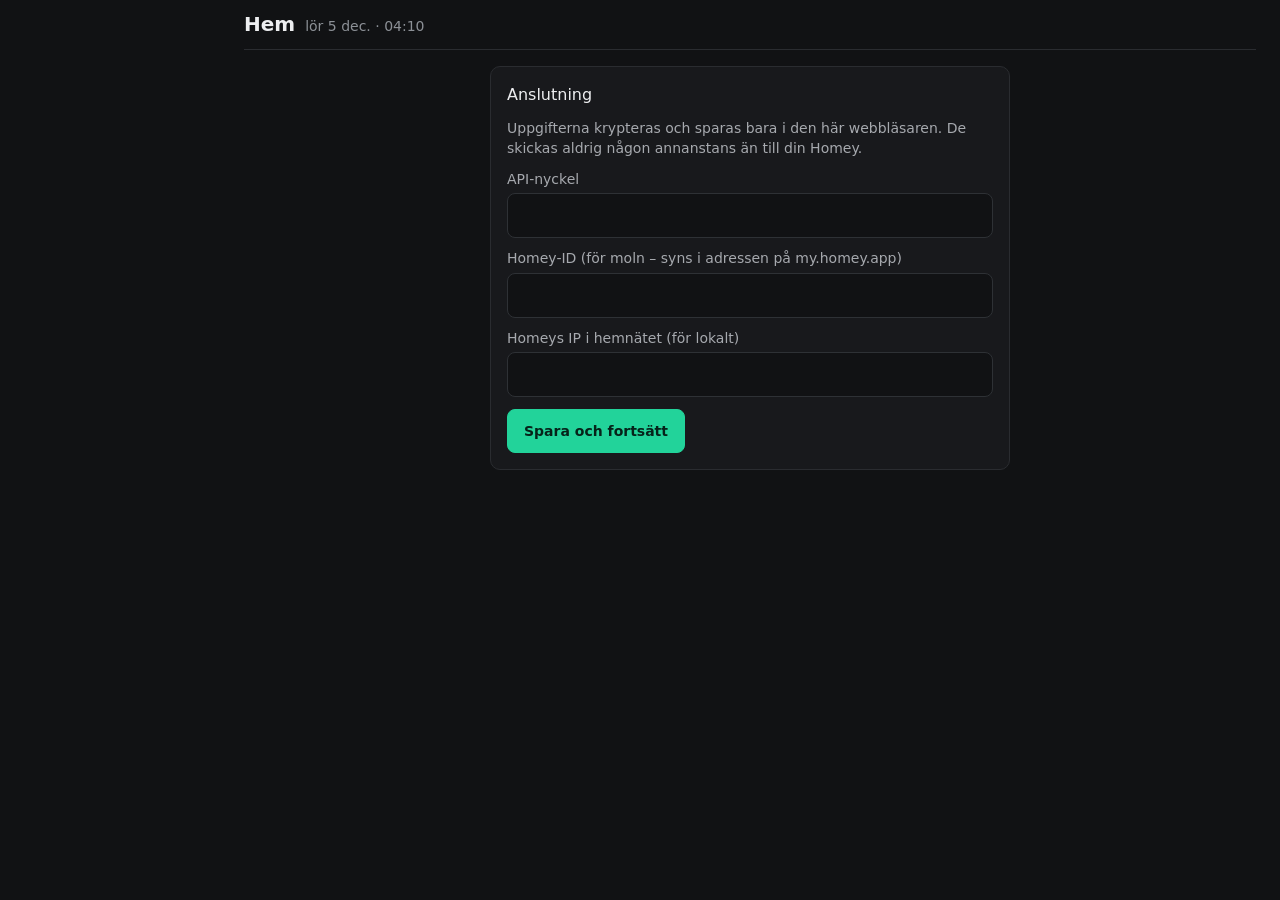
<file: index.html>
<!doctype html>
<html lang="sv" class="boot">
<head>
<meta charset="utf-8">
<meta name="viewport" content="width=device-width, initial-scale=1, viewport-fit=cover">
<meta http-equiv="Content-Security-Policy" content="default-src 'none'; script-src 'self'; style-src 'self'; img-src 'self' data:; manifest-src 'self'; worker-src 'self'; connect-src 'self' https://*.connect.athom.com wss://*.connect.athom.com https://*.homey.homeylocal.com wss://*.homey.homeylocal.com https://www.elprisetjustnu.se https://opendata-download-metfcst.smhi.se; base-uri 'none'; form-action 'none'; object-src 'none'; require-trusted-types-for 'script'; trusted-types hd-sw; upgrade-insecure-requests">
<meta name="referrer" content="no-referrer">
<meta name="robots" content="noindex, nofollow">
<meta name="theme-color" content="#0A0C0F">
<title>Hemdashboard</title>
<link rel="manifest" href="manifest.webmanifest">
<link rel="icon" href="icons/icon.svg" type="image/svg+xml">
<link rel="apple-touch-icon" href="icons/icon-192.png">
<link rel="stylesheet" href="css/tokens.css">
<link rel="stylesheet" href="css/lab.css">
<link rel="stylesheet" href="css/app.css">
<script type="module" src="js/app/main.js"></script>
</head>
<body>
<main>
  <header class="top">
    <div class="when"><h1 id="title">Hem</h1><span class="clock" id="clock">–</span></div>
    <span class="live" id="live" data-s="off">–</span>
  </header>

  <!-- Första gången: nyckel -->
  <section class="card narrow hidden" id="setup">
    <h2>Anslutning</h2>
    <p>Uppgifterna krypteras och sparas bara i den här webbläsaren. De skickas aldrig någon annanstans än till din Homey.</p>
    <label for="apiKey">API-nyckel</label>
    <input id="apiKey" type="password" autocomplete="off" autocapitalize="off" spellcheck="false">
    <label for="cloudId">Homey-ID (för moln – syns i adressen på my.homey.app)</label>
    <input id="cloudId" type="text" autocomplete="off" autocapitalize="off" spellcheck="false">
    <label for="lanIp">Homeys IP i hemnätet (för lokalt)</label>
    <input id="lanIp" type="text" autocomplete="off" inputmode="decimal">
    <div class="row"><button id="saveBtn" class="primary">Spara och fortsätt</button></div>
  </section>

  <!-- Uppdatering från PIN-versionen (≤ 0.6.1): PIN en sista gång -->
  <section class="card narrow hidden" id="unlock">
    <h2>Uppdatering</h2>
    <p>PIN behövs inte längre. Ange den en sista gång så flyttas nyckeln till den nya lagringen.</p>
    <label for="unlockPin">PIN</label>
    <input id="unlockPin" type="password" autocomplete="current-password" inputmode="numeric">
    <div class="row">
      <button id="unlockBtn" class="primary">Fortsätt</button>
      <button id="forgetBtn" class="danger">Glöm nyckeln</button>
    </div>
  </section>

  <div class="card hidden" id="offline">
    <h2>Ingen anslutning till Homey</h2>
    <p class="mono" id="offlineWhy">–</p>
    <p>Försöker igen var 30:e sekund medan appen är öppen. Elpris och väder visas ändå.</p>
    <div class="row"><button class="primary" id="retryBtn">Försök igen</button></div>
  </div>

  <!-- Översikt -->
  <section class="view hidden" id="v-home">
    <div class="grid">
      <div class="kpis span2" id="ovKpi" aria-label="Nyckeltal"></div>
      <div class="span2 slot hidden" id="ovFlow"></div>
      <div class="span2 seccards hidden" id="ovSec" aria-label="Lås och larm"></div>
      <section class="card">
        <h2 class="card-title">Hemma</h2>
        <div id="ovPresence"></div>
      </section>
      <section class="card hidden" id="ovQuickCard">
        <h2 class="card-title">Snabbreglage</h2>
        <div id="ovQuick"></div>
      </section>
      <section class="card">
        <button class="card-link" data-go="energy"><h2>Smarta tips</h2><span class="chev" aria-hidden="true">›</span></button>
        <div class="tips" id="ovTips"></div>
      </section>
      <section class="card">
        <button class="card-link" data-go="weather"><h2>Väder</h2><span class="chev" aria-hidden="true">›</span></button>
        <div id="ovWx"></div>
      </section>
      <section class="card">
        <h2 class="card-title">Insikter</h2>
        <div id="ovIns"></div>
      </section>
    </div>
  </section>

  <section class="view hidden" id="v-energy"><div class="grid" id="energyRoot"></div></section>
  <section class="view hidden" id="v-weather"><div class="grid" id="weatherRoot"></div></section>
  <section class="view hidden" id="v-rooms"><div id="planRoot"></div><div id="roomsRoot"></div></section>
  <section class="view hidden" id="v-cameras"><div id="camerasRoot"></div></section>

  <!-- Inställningar -->
  <section class="view hidden" id="v-settings">
    <div class="grid">
      <section class="card">
        <h2>El</h2>
        <label for="setZone">Elområde</label>
        <select id="setZone"></select>
        <label for="setMeter">Elmätare (effekt och förbrukning)</label>
        <select id="setMeter"></select>
        <label for="setPrice">Prisenhet (pris nu)</label>
        <select id="setPrice"></select>
      </section>

      <section class="card">
        <h2>Egna rum</h2>
        <p>Valfritt. Alla Homey-zoner med enheter blir rum automatiskt. Ett eget rum ersätter zonerna det täcker, till exempel för att slå ihop en zon med dess underzoner.</p>
        <ul class="roomlist" id="roomList"></ul>
        <label for="roomName">Namn</label>
        <input id="roomName" type="text" maxlength="40" autocomplete="off" placeholder="Rummets namn">
        <label for="roomZone">Homey-zon</label>
        <select id="roomZone"></select>
        <label class="check"><input type="checkbox" id="roomChildren"> Ta med underzoner</label>
        <div class="row"><button class="primary" id="roomAdd">Lägg till rum</button></div>
      </section>

      <section class="card">
        <h2>Kontroll</h2>
        <p class="mono" id="ruleCheck">–</p>
        <p class="mono" id="connInfo">–</p>
        <ul class="diag mono" id="diag"></ul>
        <div class="row">
          <button id="forgetBtn2" class="danger">Glöm nyckeln</button>
          <a class="btnlink ghost" href="lab.html">Testsida</a>
        </div>
        <p class="fine" id="version">–</p>
      </section>

      <section class="card">
        <h2>App</h2>
        <p id="installInfo">Installera som app via Chromes meny → Lägg till på startskärmen. Uppdateringar kommer automatiskt, utan ominstallation.</p>
        <div class="row">
          <button class="primary hidden" id="installBtn">Installera appen</button>
          <button id="updateBtn">Sök efter uppdatering</button>
        </div>
      </section>
    </div>
  </section>

  <nav class="bar hidden" id="bar" aria-label="Vyer">
    <div class="brandmark" aria-hidden="true">Hemdashboard</div>
    <button data-go="home" aria-pressed="true"><svg viewBox="0 0 24 24" aria-hidden="true"><path d="M4 11l8-7 8 7v9h-5v-6H9v6H4z"/></svg><span>Hem</span></button>
    <button data-go="energy" aria-pressed="false"><svg viewBox="0 0 24 24" aria-hidden="true"><path d="M13 3L5 14h6l-1 7 8-11h-6z"/></svg><span>El</span></button>
    <button data-go="weather" aria-pressed="false"><svg viewBox="0 0 24 24" aria-hidden="true"><path d="M7 18h10a4 4 0 0 0 .6-7.95A6 6 0 0 0 6.2 11 3.5 3.5 0 0 0 7 18z"/></svg><span>Väder</span></button>
    <button data-go="rooms" aria-pressed="false"><svg viewBox="0 0 24 24" aria-hidden="true"><rect x="4" y="4" width="7" height="7" rx="1"/><rect x="13" y="4" width="7" height="7" rx="1"/><rect x="4" y="13" width="7" height="7" rx="1"/><rect x="13" y="13" width="7" height="7" rx="1"/></svg><span>Rum</span></button>
    <button data-go="cameras" aria-pressed="false"><svg viewBox="0 0 24 24" aria-hidden="true"><path d="M3 7h4l2-3h6l2 3h4v13H3z"/><circle cx="12" cy="13" r="3.5"/></svg><span>Kamera</span></button>
    <button data-go="settings" aria-pressed="false"><svg viewBox="0 0 24 24" aria-hidden="true"><circle cx="12" cy="12" r="3"/><path d="M12 3v3M12 18v3M3 12h3M18 12h3M5.6 5.6l2.1 2.1M16.3 16.3l2.1 2.1M5.6 18.4l2.1-2.1M16.3 7.7l2.1-2.1"/></svg><span>Inst.</span></button>
  </nav>
</main>
<div class="toast hidden" id="toast" role="status" aria-live="polite"></div>
</body>
</html>
</file>
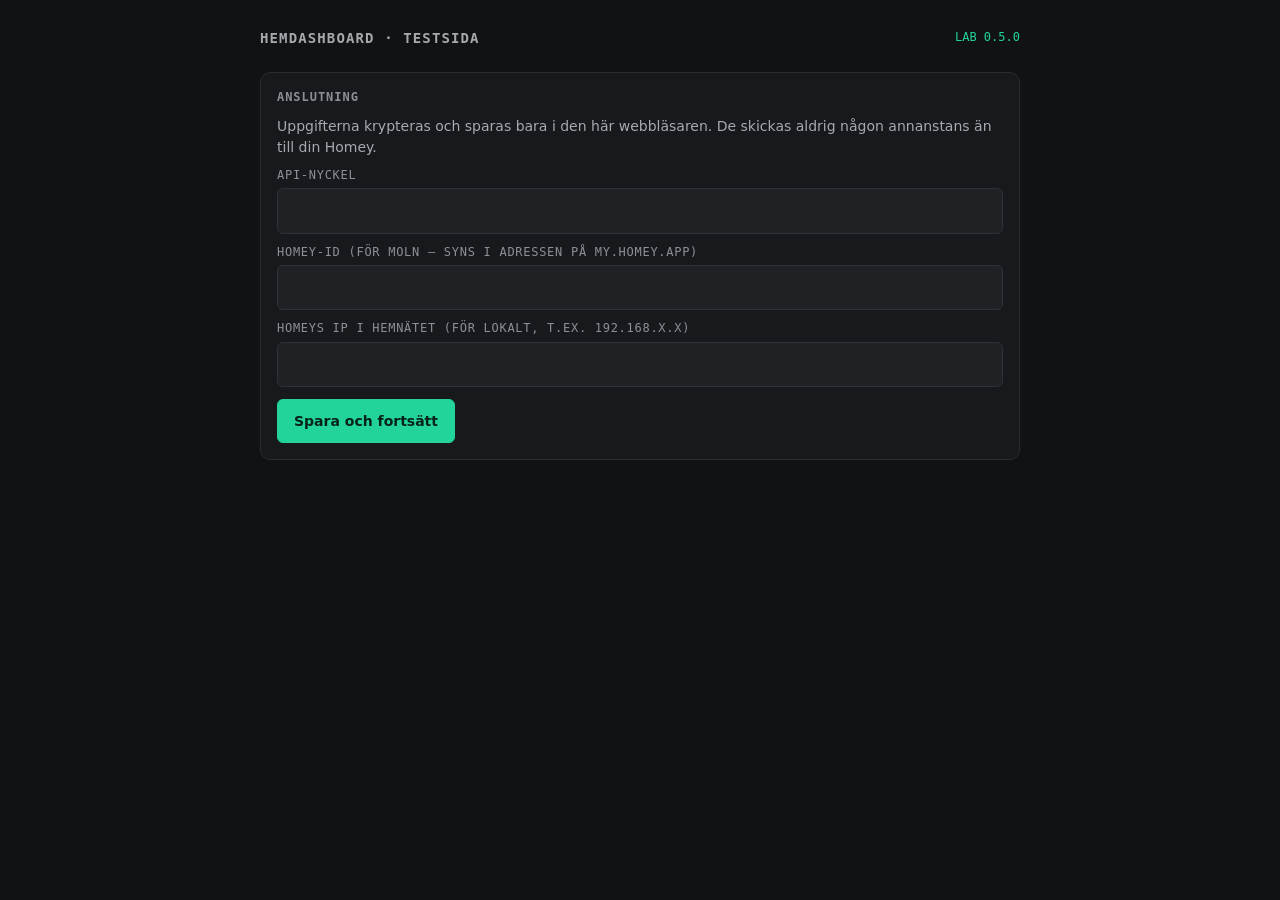
<file: lab.html>
<!doctype html>
<html lang="sv" class="boot">
<head>
<meta charset="utf-8">
<meta name="viewport" content="width=device-width, initial-scale=1, viewport-fit=cover">
<meta http-equiv="Content-Security-Policy" content="default-src 'none'; script-src 'self'; style-src 'self'; img-src 'self' data:; manifest-src 'self'; worker-src 'self'; connect-src 'self' https://*.connect.athom.com wss://*.connect.athom.com https://*.homey.homeylocal.com wss://*.homey.homeylocal.com https://www.elprisetjustnu.se https://opendata-download-metfcst.smhi.se; base-uri 'none'; form-action 'none'; object-src 'none'; require-trusted-types-for 'script'; trusted-types hd-sw; upgrade-insecure-requests">
<meta name="referrer" content="no-referrer">
<meta name="robots" content="noindex, nofollow">
<meta name="theme-color" content="#0A0C0F">
<title>Hemdashboard – testsida</title>
<link rel="manifest" href="manifest.webmanifest">
<link rel="icon" href="icons/icon.svg" type="image/svg+xml">
<link rel="stylesheet" href="css/tokens.css">
<link rel="stylesheet" href="css/lab.css">
<script type="module" src="js/lab/main.js"></script>
</head>
<body>
<main>
  <header>
    <h1>Hemdashboard · testsida</h1>
    <span class="tag" id="labTag">LAB</span>
  </header>

  <!-- 1. Första gången: nyckel -->
  <section class="card hidden" id="setup">
    <h2>Anslutning</h2>
    <p>Uppgifterna krypteras och sparas bara i den här webbläsaren. De skickas aldrig någon annanstans än till din Homey.</p>
    <label for="apiKey">API-nyckel</label>
    <input id="apiKey" type="password" autocomplete="off" autocapitalize="off" spellcheck="false">
    <label for="cloudId">Homey-ID (för moln – syns i adressen på my.homey.app)</label>
    <input id="cloudId" type="text" autocomplete="off" autocapitalize="off" spellcheck="false" inputmode="text">
    <label for="lanIp">Homeys IP i hemnätet (för lokalt, t.ex. 192.168.x.x)</label>
    <input id="lanIp" type="text" autocomplete="off" inputmode="decimal">
    <div class="row">
      <button id="saveBtn" class="primary">Spara och fortsätt</button>
    </div>
  </section>

  <!-- 2. Uppdatering från PIN-versionen (≤ 0.6.1) -->
  <section class="card hidden" id="unlock">
    <h2>Uppdatering</h2>
    <p>PIN behövs inte längre. Ange den en sista gång så flyttas nyckeln till den nya lagringen.</p>
    <label for="unlockPin">PIN</label>
    <input id="unlockPin" type="password" autocomplete="current-password" inputmode="numeric">
    <div class="row">
      <button id="unlockBtn" class="primary">Fortsätt</button>
      <button id="forgetBtn" class="danger">Glöm nyckeln</button>
    </div>
  </section>

  <!-- 3. Tester -->
  <section class="card hidden" id="run">
    <h2>Tester</h2>
    <label for="place">Var testar du nu?</label>
    <select id="place">
      <option value="hemma-wifi">Hemma, wifi</option>
      <option value="ute-mobildata">Ute, mobildata</option>
      <option value="annat">Annat</option>
    </select>
    <label for="zone">Elområde</label>
    <select id="zone"></select>
    <label for="lat">Position för SMHI (lämna tomt = från Homey)</label>
    <div class="row tight">
      <input id="lat" type="text" inputmode="decimal" placeholder="lat">
      <input id="lon" type="text" inputmode="decimal" placeholder="lon">
    </div>
    <div class="row">
      <button id="runBtn" class="primary">Kör testerna</button>
      <button id="rtBtn">Realtid 60 s</button>
      <button id="forgetBtn2" class="danger">Glöm nyckeln</button>
    </div>
    <ol class="checks spaced" id="checks"></ol>
  </section>

  <!-- 4. Enheter (visas bara lokalt) -->
  <section class="card hidden" id="devCard">
    <h2>Enheter – visas bara här</h2>
    <p id="devCount"></p>
    <p>Reglage finns bara för tillgängliga enheter med klassen light eller coffeemachine, och för uttag markerade som kaffebryggare (endast på/av). Allt annat visas utan reglage.</p>
    <ul class="devices" id="devices"></ul>
  </section>

  <!-- 5. Resultat -->
  <section class="card hidden" id="resCard">
    <h2>Resultat – anonymt</h2>
    <p>Inga namn, ID, adresser eller positioner. Klistra in i BY-chatten.</p>
    <pre class="out" id="result"></pre>
    <div class="row">
      <button id="copyBtn" class="primary">Kopiera resultat</button>
    </div>
  </section>
</main>
<div class="toast hidden" id="toast" role="status" aria-live="polite"></div>
</body>
</html>
</file>
<file: css/tokens.css>
/* Hemdashboard – designtokens (tech-noir, mörkt som standard).
   Palett från handovern 2026-10-31, neutral grafit och skarpare form från 0.4. Accent: mint.
   Accenten används för handling och status, inte dekoration. */
:root {
  color-scheme: dark;

  /* Ytor: neutral grafit utan blå ton, nivåer i små steg och tunna ramar (0.4) */
  --bg:            #111214;
  --surface-1:     #18191C;
  --surface-1-edge:#2A2C30;
  --surface-2:     #1F2124;
  --surface-2-edge:#2E3135;
  --surface-hover: #24262A;

  /* Text */
  --text-1: #EDEEF0;
  --text-2: #A6A9AE;
  --text-3: #8C9096;

  /* Accent: handling och status (på, live, billigt fönster) */
  --accent:       #22D39A;
  --accent-ink:   #06231A; /* text på accentyta */
  --accent-dim:   #22D39A24;

  /* Semantik (dämpad) */
  --warn: #F2B45A;
  --info: #5AA9E6;
  --cold: #7FB8EA;
  --bad:  #EF6F6C;
  --good: #22D39A;

  /* Diagramserier: staplar neutrala, effekt lila, pris orange */
  --chart-bar:   #63696F;
  --chart-cur:   #A6A9AE;
  --chart-grid:  #26282C;
  --chart-band:  #EDEEF00A;
  --series-power:#8B7CF6;
  --series-price:#F2B45A;

  /* Typografi – Inter/JetBrains Mono självhostas senare; systemfont som reserv */
  --font-sans: "Inter", system-ui, -apple-system, "Segoe UI", Roboto, sans-serif;
  --font-mono: "JetBrains Mono", ui-monospace, "SFMono-Regular", Menlo, Consolas, monospace;

  --fs-xs: 0.75rem;
  --fs-sm: 0.875rem;
  --fs-md: 1rem;
  --fs-lg: 1.25rem;
  --fs-xl: 1.75rem;

  /* Form */
  --r-xl: 12px;
  --r-lg: 10px;
  --r-md: 8px;
  --r-sm: 6px;
  --gap:  12px;
  --touch: 44px;

  --ease: cubic-bezier(.2,.8,.2,1);
  --dur:  180ms;
}

@media (prefers-reduced-motion: reduce) {
  :root { --dur: 0ms; }
}
</file>
<file: css/lab.css>
/* Testsida (lab.html) – byggs på tokens.css */
*, *::before, *::after { box-sizing: border-box; }

html, body {
  margin: 0;
  background: var(--bg);
  color: var(--text-1);
  font-family: var(--font-sans);
  font-size: var(--fs-md);
  line-height: 1.45;
  -webkit-text-size-adjust: 100%;
}

body { padding: 16px; padding-bottom: 48px; }
main { max-width: 760px; margin: 0 auto; display: grid; gap: var(--gap); }

h1, h2 {
  margin: 0;
  font-family: var(--font-mono);
  font-weight: 600;
  text-transform: uppercase;
  letter-spacing: .08em;
}
h1 { font-size: var(--fs-sm); color: var(--text-2); }
h2 { font-size: var(--fs-xs); color: var(--text-3); margin-bottom: 10px; }

p { margin: 0 0 10px; color: var(--text-2); font-size: var(--fs-sm); }
.mono { font-family: var(--font-mono); font-variant-numeric: tabular-nums; }

header { display: flex; justify-content: space-between; align-items: center; min-height: var(--touch); }
header .tag { font-family: var(--font-mono); font-size: var(--fs-xs); color: var(--accent); }

.card {
  background: var(--surface-1);
  border: 1px solid var(--surface-1-edge);
  border-radius: var(--r-lg);
  padding: 16px;
}

label { display: block; font-size: var(--fs-xs); color: var(--text-3); margin: 10px 0 4px;
        font-family: var(--font-mono); text-transform: uppercase; letter-spacing: .06em; }

input, select {
  width: 100%;
  min-height: var(--touch);
  padding: 10px 12px;
  border-radius: var(--r-sm);
  border: 1px solid var(--surface-2-edge);
  background: var(--surface-2);
  color: var(--text-1);
  font: inherit;
}
input:focus-visible, select:focus-visible, button:focus-visible {
  outline: 2px solid var(--accent);
  outline-offset: 2px;
}

.row { display: flex; gap: 8px; flex-wrap: wrap; margin-top: 12px; }

button {
  min-height: var(--touch);
  padding: 0 16px;
  border-radius: var(--r-sm);
  border: 1px solid var(--surface-2-edge);
  background: var(--surface-2);
  color: var(--text-1);
  font: inherit;
  font-size: var(--fs-sm);
  cursor: pointer;
  transition: background var(--dur) var(--ease);
}
button.primary { background: var(--accent); color: var(--accent-ink); border-color: var(--accent); font-weight: 600; }
button.danger  { color: var(--bad); }
button:disabled { opacity: .45; cursor: not-allowed; }

.hidden { display: none !important; }
/* Ramspärr: lab.html visas först när main.js har sett att sidan inte ligger i en ram.
   I en sandlådad ram utan skript förblir sidan dold. */
.boot { display: none !important; }

/* Checklista */
ol.checks { list-style: none; margin: 0; padding: 0; display: grid; gap: 6px; }
ol.checks li {
  display: grid;
  grid-template-columns: 2.2em 1fr auto;
  gap: 8px;
  align-items: start;
  padding: 10px 12px;
  background: var(--surface-2);
  border: 1px solid var(--surface-2-edge);
  border-radius: var(--r-sm);
  font-size: var(--fs-sm);
}
ol.checks .id   { font-family: var(--font-mono); color: var(--text-3); }
ol.checks .note { display: block; color: var(--text-3); font-size: var(--fs-xs); margin-top: 2px; }
ol.checks .st   { font-family: var(--font-mono); font-size: var(--fs-xs); white-space: nowrap; }
.st[data-s="ok"]   { color: var(--accent); }
.st[data-s="fail"] { color: var(--bad); }
.st[data-s="warn"] { color: var(--warn); }
.st[data-s="run"]  { color: var(--info); }
.st[data-s="skip"], .st[data-s="wait"] { color: var(--text-3); }

/* Enhetslista */
ul.devices { list-style: none; margin: 0; padding: 0; display: grid; gap: 6px; max-height: 420px; overflow: auto; }
ul.devices li {
  display: flex; align-items: center; justify-content: space-between; gap: 8px;
  min-height: var(--touch);
  padding: 6px 10px;
  background: var(--surface-2);
  border: 1px solid var(--surface-2-edge);
  border-radius: var(--r-sm);
  font-size: var(--fs-sm);
}
ul.devices .meta { color: var(--text-3); font-size: var(--fs-xs); font-family: var(--font-mono); }
ul.devices .k    { font-family: var(--font-mono); font-size: var(--fs-xs); color: var(--warn); }
ul.devices .ctl  { display: flex; gap: 6px; align-items: center; }
ul.devices input[type="checkbox"] { width: 22px; min-height: 22px; accent-color: var(--accent); }

pre.out {
  margin: 0;
  padding: 12px;
  background: var(--surface-2);
  border: 1px solid var(--surface-2-edge);
  border-radius: var(--r-sm);
  font-family: var(--font-mono);
  font-size: var(--fs-xs);
  color: var(--text-2);
  white-space: pre-wrap;
  word-break: break-word;
}

.toast {
  position: fixed; left: 50%; bottom: 16px; transform: translateX(-50%);
  max-width: calc(100% - 32px);
  padding: 10px 14px;
  background: var(--surface-2);
  border: 1px solid var(--surface-2-edge);
  border-radius: var(--r-sm);
  font-size: var(--fs-sm);
}

.row.tight { margin-top: 0; }
.row.tight input { flex: 1; width: auto; min-width: 0; }
ol.checks.spaced { margin-top: 12px; }
label.kmark { margin: 0; display: flex; align-items: center; gap: 4px; min-height: var(--touch); }

a.btnlink {
  display: inline-flex; align-items: center; min-height: var(--touch); padding: 0 16px;
  border-radius: var(--r-sm); background: var(--accent); color: var(--accent-ink);
  font-weight: 600; font-size: var(--fs-sm); text-decoration: none;
}
a.btnlink:focus-visible { outline: 2px solid var(--accent); outline-offset: 2px; }
</file>
<file: css/app.css>
/* Appen (index.html) – byggs på tokens.css och baslagret i lab.css.
   Mobil först. Accenten (mint) används bara för påslaget, aktivt val, LIVE och
   billigaste fönster. Pristopp i dämpad varningsfärg. */

main { max-width: 1120px; }
body { padding-bottom: calc(88px + env(safe-area-inset-bottom)); }

header.top { position: sticky; top: 0; z-index: 2; background: var(--bg); padding: 4px 0; }
header.top .when { display: flex; align-items: baseline; gap: 10px; min-width: 0; }
header.top h1 { color: var(--text-1); }
.clock { font-family: var(--font-mono); font-size: var(--fs-xs); color: var(--text-3); white-space: nowrap; }

.live { font-family: var(--font-mono); font-size: var(--fs-xs); letter-spacing: .06em; color: var(--text-3); white-space: nowrap; }
.live[data-s="live"] { color: var(--accent); }
.live[data-s="connecting"] { color: var(--info); }
.live[data-s="down"], .live[data-s="refused"] { color: var(--warn); }

.card.narrow { max-width: 520px; width: 100%; justify-self: center; }

/* Rutnät för kort: en kolumn på mobil, fler på bred skärm */
.grid { display: grid; gap: var(--gap); grid-template-columns: 1fr; }
@media (min-width: 760px) {
  .grid { grid-template-columns: repeat(2, minmax(0, 1fr)); }
  .grid .span2 { grid-column: 1 / -1; }
  #energyRoot > .card:nth-child(n+3) { grid-column: 1 / -1; }
  #energyRoot > .card:nth-child(2) { grid-column: 1 / -1; }
  #weatherRoot > .card:nth-child(2) { grid-column: 1 / -1; }
}
.grid > .card { min-width: 0; }

/* Kortrubrik som länk till vyn */
button.card-link {
  display: flex; justify-content: space-between; align-items: center; width: 100%;
  min-height: 32px; padding: 0; margin: 0 0 8px;
  background: transparent; border: 0; color: var(--text-3); cursor: pointer;
}
button.card-link h2 { margin: 0; }
button.card-link span { font-family: var(--font-mono); font-size: var(--fs-sm); }
button.card-link:hover span, button.card-link:focus-visible span { color: var(--accent); }
.card-head { display: flex; justify-content: space-between; align-items: center; gap: 8px; flex-wrap: wrap; margin-bottom: 8px; }
.card-head h2 { margin: 0; }

/* Siffror */
.big { font-family: var(--font-mono); font-size: var(--fs-xl); font-weight: 600; color: var(--text-1);
       font-variant-numeric: tabular-nums; line-height: 1.15; }
.big .unit { font-size: var(--fs-xs); font-weight: 400; color: var(--text-3); margin-left: 8px; letter-spacing: .06em; text-transform: uppercase; }
.stats { display: grid; grid-template-columns: repeat(auto-fit, minmax(92px, 1fr)); gap: 8px; margin-top: 12px; }
.stat { background: var(--surface-2); border: 1px solid var(--surface-2-edge); border-radius: var(--r-sm); padding: 8px 10px; min-width: 0; }
.stat-label { font-family: var(--font-mono); font-size: var(--fs-xs); color: var(--text-3); text-transform: uppercase; letter-spacing: .06em; }
.stat-val { font-family: var(--font-mono); font-size: var(--fs-md); color: var(--text-1); font-variant-numeric: tabular-nums; margin-top: 2px; }
.stat-sub { font-family: var(--font-mono); font-size: var(--fs-xs); color: var(--text-2); font-variant-numeric: tabular-nums; }
.stat-sub.dim { color: var(--text-3); }

p.note { font-size: var(--fs-sm); color: var(--text-3); margin: 4px 0; }
p.note[data-s="fail"] { color: var(--bad); }
p.note[data-s="warn"] { color: var(--warn); }
p.fine { font-size: var(--fs-xs); color: var(--text-3); margin: 10px 0 0; }

/* Tips */
.tips { display: grid; gap: 8px; }
.tip { border-left: 2px solid var(--accent); padding: 2px 0 2px 10px; }
.tip.peak { border-left-color: var(--warn); }
.tip-head { font-family: var(--font-mono); font-size: var(--fs-xs); color: var(--text-3); text-transform: uppercase; letter-spacing: .06em; }
.tip-val { font-family: var(--font-mono); font-size: var(--fs-md); color: var(--text-1); font-variant-numeric: tabular-nums; }
.tip-sub { font-size: var(--fs-xs); color: var(--text-2); }

/* Periodväljare */
.seg { display: inline-flex; border: 1px solid var(--surface-2-edge); border-radius: var(--r-sm); overflow: hidden; }
.seg button { border: 0; border-radius: 0; background: transparent; color: var(--text-3); min-height: 36px; padding: 0 12px;
              font-family: var(--font-mono); font-size: var(--fs-xs); }
.seg button[aria-pressed="true"] { background: var(--accent-dim); color: var(--text-1); }
.seg button::before { content: ""; } /* träffytan kompletteras av kortets marginaler */

/* Diagram (svg.js) */
svg.chart { display: block; width: 100%; height: auto; margin-top: 4px; overflow: visible; }
svg.chart .grid { stroke: var(--chart-grid); stroke-width: 1; }
svg.chart .zero { stroke: var(--text-3); stroke-width: 1; }
svg.chart .axis { fill: var(--text-3); font-family: var(--font-mono); font-size: 11px; }
svg.chart .nowband { fill: var(--chart-band); }
svg.chart .bgarea { fill: var(--warn); fill-opacity: .12; }
svg.chart .bgline { fill: none; stroke: var(--warn); stroke-width: 2; stroke-linejoin: round; }
svg.chart .bg-axis { fill: var(--warn); }
svg.chart .bar { fill: var(--chart-bar); }
svg.chart .bar.cur { fill: var(--chart-cur); }
svg.chart .bar.past { opacity: .5; }
svg.chart .bar.cheap { fill: var(--accent); }
svg.chart .bar.peak { fill: var(--warn); }
svg.chart .bar.rain { fill: var(--cold); }
svg.chart .line { fill: none; stroke: var(--info); stroke-width: 2; }
svg.chart .line.temp { stroke: var(--text-1); }

.legend { display: flex; flex-wrap: wrap; gap: 6px 14px; margin-top: 6px; font-family: var(--font-mono); font-size: var(--fs-xs); color: var(--text-3); }
.key::before { content: ""; display: inline-block; width: 10px; height: 10px; margin-right: 6px; vertical-align: -1px; border-radius: 2px; background: var(--chart-bar); }
.key.cheap::before { background: var(--accent); }
.key.peak::before { background: var(--warn); }
.key.bg::before { height: 2px; vertical-align: 3px; background: var(--warn); }
.key.line::before { height: 2px; vertical-align: 3px; background: var(--info); }

/* Väder */
.wx-now { display: flex; align-items: center; gap: 12px; }
.wx-strip { display: grid; grid-template-columns: repeat(4, 1fr); gap: 6px; margin-top: 12px; }
.wx-strip.scroll { display: flex; overflow-x: auto; scrollbar-width: none; padding-bottom: 4px; }
.wx-strip.scroll::-webkit-scrollbar { display: none; }
.wx-mini { display: grid; justify-items: center; gap: 2px; min-width: 48px; padding: 6px 2px;
           background: var(--surface-2); border: 1px solid var(--surface-2-edge); border-radius: var(--r-sm); }
svg.wx { fill: none; stroke: var(--text-2); stroke-width: 1.6; stroke-linecap: round; stroke-linejoin: round; flex: 0 0 auto; }
svg.wx .wx-sun { stroke: var(--warn); }
svg.wx .wx-moon { stroke: var(--text-2); }
svg.wx .wx-cloud { stroke: var(--text-2); }
svg.wx .wx-rain line { stroke: var(--cold); }
svg.wx .wx-sleet line { stroke: var(--cold); stroke-dasharray: 2 2; }
svg.wx .wx-snow circle { fill: var(--text-1); stroke: none; }
svg.wx .wx-bolt { stroke: var(--warn); }
svg.wx .wx-fog line { stroke: var(--text-3); }

ul.days { list-style: none; margin: 0; padding: 0; display: grid; gap: 4px; }
ul.days li { display: grid; grid-template-columns: 5.5em 30px 1fr; grid-template-areas: "n i t" "n i m";
             align-items: center; column-gap: 10px; padding: 6px 4px; border-bottom: 1px solid var(--surface-1-edge); }
@media (min-width: 520px) { ul.days li { grid-template-columns: 6.5em 30px 7em 1fr; grid-template-areas: "n i t m"; } }
ul.days .d-name { grid-area: n; font-family: var(--font-mono); font-size: var(--fs-sm); color: var(--text-2); }
ul.days svg { grid-area: i; }
ul.days .d-temp { grid-area: t; font-family: var(--font-mono); font-size: var(--fs-sm); color: var(--text-1); }
ul.days .d-more { grid-area: m; font-family: var(--font-mono); font-size: var(--fs-xs); color: var(--text-3); }

/* Rum i översikten */
ul.roomgrid { list-style: none; margin: 0; padding: 0; display: grid; gap: 8px; grid-template-columns: repeat(auto-fill, minmax(140px, 1fr)); }
button.room {
  width: 100%; min-height: 64px; padding: 10px 12px; display: grid; gap: 4px; justify-items: start; text-align: left;
  background: var(--surface-2); border: 1px solid var(--surface-2-edge); border-radius: var(--r-md);
}
button.room[data-lit="1"] { border-color: var(--accent); }
.room-name { font-size: var(--fs-sm); color: var(--text-1); line-height: 1.25; word-break: break-word; }
.room-meta { font-family: var(--font-mono); font-size: var(--fs-xs); color: var(--text-3); }
button.room[data-lit="1"] .room-meta { color: var(--accent); }

/* Rumsvyn: hopplänkar som radbryts (ingen sidledsscroll), rum som kort under varandra */
nav.jump { display: flex; flex-wrap: wrap; gap: 6px; margin-bottom: 4px; }
.chip {
  border-radius: 999px; min-height: 36px; padding: 0 12px;
  background: var(--surface-1); border-color: var(--surface-1-edge);
  color: var(--text-2); font-size: var(--fs-xs);
}
.chip:hover, .chip:focus-visible { color: var(--text-1); border-color: var(--accent); }

h2.group { margin: 18px 0 8px; }
.roomcards { display: grid; gap: var(--gap); grid-template-columns: 1fr; margin-top: var(--gap); }
h2.group + .roomcards { margin-top: 0; }
@media (min-width: 760px) { .roomcards { grid-template-columns: repeat(2, minmax(0, 1fr)); align-items: start; } }
@media (min-width: 1080px) { .roomcards { grid-template-columns: repeat(3, minmax(0, 1fr)); } }
.roomcard { padding: 14px 16px; scroll-margin-top: 64px; min-width: 0; }
.rc-head { display: flex; justify-content: space-between; align-items: center; gap: 8px; margin-bottom: 6px; }
.rc-head h3 { margin: 0; font-size: var(--fs-md); font-weight: 600; color: var(--text-1); }
.rc-meta { font-family: var(--font-mono); font-size: var(--fs-xs); color: var(--text-3); white-space: nowrap; }
.rc-right { display: inline-flex; align-items: center; gap: 10px; min-width: 0; }

/* Temperaturbricka (0.6.3): värde i bandets färg, pil för trenden senaste timmen */
.temp { display: inline-flex; align-items: center; gap: 4px; font-family: var(--font-mono); font-size: var(--fs-sm); white-space: nowrap;
  padding: 3px 8px 3px 6px; border-radius: var(--r-sm); background: var(--surface-2); border: 1px solid var(--surface-2-edge); color: var(--text-1); }
.temp[hidden] { display: none; }
.temp svg { width: 14px; height: 14px; fill: none; stroke: currentColor; stroke-width: 1.7; stroke-linecap: round; stroke-linejoin: round; flex: none; }
.temp .ico { color: var(--text-3); }
.temp[data-band="cold"] .val, .temp[data-band="frost"] .val { color: var(--cold); }
.temp[data-band="warm"] .val { color: var(--warn); }
.temp[data-band="frost"] { border-color: color-mix(in srgb, var(--cold) 35%, transparent); }
.temp .tr { display: none; color: var(--text-3); }
.temp[data-dir="up"] .tr.up { display: block; color: var(--warn); }
.temp[data-dir="down"] .tr.down { display: block; color: var(--cold); }
.temp[data-dir="flat"] .tr.flat { display: block; }
/* Inaktuella givare (0.7.2): punkt när någon givare lämnats utanför snittet, dämpad och streckad
   bricka när bara inaktuella värden finns (inget uppdaterat på 3 h) */
.temp .stale-dot { display: none; width: 5px; height: 5px; border-radius: 50%; background: var(--warn); flex: none; }
.temp[data-stale="some"] .stale-dot { display: block; }
.temp[data-stale="all"] { border-style: dashed; border-color: var(--text-3); }
.temp[data-stale="all"] .val { color: var(--text-3); }
.temp[data-stale="all"] .ico { opacity: .6; }

/* Styrbara enheter: rad med namn, läge och strömbrytare; dimmer under när den är på */
ul.devs { list-style: none; margin: 0; padding: 0; }
li.dev { padding: 6px 0; border-top: 1px solid var(--surface-1-edge); }
li.dev:first-child { border-top: 0; }
.dev-top { display: flex; justify-content: space-between; align-items: center; gap: 10px; min-height: var(--touch); }
.dev-text { display: grid; min-width: 0; }
.dev-name { font-size: var(--fs-sm); color: var(--text-1); line-height: 1.3; overflow-wrap: anywhere; }
.dev-state { font-family: var(--font-mono); font-size: var(--fs-xs); color: var(--text-3); font-variant-numeric: tabular-nums; }
li.dev[data-on="1"] .dev-state { color: var(--accent); }
li.dev.off { opacity: .55; }

/* Läsande enheter: kompakt lista, namn till vänster och värde till höger */
ul.ros { list-style: none; margin: 8px 0 0; padding: 8px 0 0; border-top: 1px dashed var(--surface-1-edge); display: grid; gap: 2px; }
li.ro { display: flex; justify-content: space-between; align-items: baseline; gap: 12px; min-height: 28px; font-size: var(--fs-xs); }
.ro-name { color: var(--text-2); overflow-wrap: anywhere; }
.ro-val { font-family: var(--font-mono); color: var(--text-1); text-align: right; font-variant-numeric: tabular-nums; }
li.ro.off .ro-val { color: var(--text-3); }

/* Strömbrytare: 52×32 synligt, 44 px träffyta */
button.switch {
  flex: 0 0 auto; touch-action: manipulation;
  position: relative;
  width: 52px; min-height: 32px; height: 32px; padding: 0;
  margin: 6px 0;
  border-radius: 999px;
  background: var(--surface-2);
  border: 1px solid var(--surface-2-edge);
}
button.switch::before { content: ""; position: absolute; inset: -6px; }
button.switch::after {
  content: ""; position: absolute; top: 3px; left: 3px;
  width: 24px; height: 24px; border-radius: 50%;
  background: var(--text-3);
  transition: transform var(--dur) var(--ease), background var(--dur) var(--ease);
}
button.switch[aria-checked="true"] { background: var(--accent); border-color: var(--accent); }
button.switch[aria-checked="true"]::after { transform: translateX(20px); background: var(--accent-ink); }

/* Dimmer */
input.dim {
  width: 100%; min-height: var(--touch); padding: 0; margin: 0; touch-action: pan-y;
  background: transparent; border: 0;
  accent-color: var(--accent);
}

/* Inställningar */
ul.roomlist { list-style: none; margin: 0 0 8px; padding: 0; display: grid; gap: 6px; }
ul.roomlist li {
  display: flex; justify-content: space-between; align-items: center; gap: 8px;
  padding: 6px 10px; min-height: var(--touch);
  background: var(--surface-2); border: 1px solid var(--surface-2-edge); border-radius: var(--r-sm);
  font-size: var(--fs-sm);
}
ul.roomlist .meta { color: var(--text-3); font-size: var(--fs-xs); font-family: var(--font-mono); }
label.check { display: flex; align-items: center; gap: 8px; min-height: var(--touch); margin: 6px 0 0;
              text-transform: none; letter-spacing: 0; font-family: var(--font-sans); font-size: var(--fs-sm); color: var(--text-2); }
label.check input { width: 22px; min-height: 22px; accent-color: var(--accent); }
p.mono { font-family: var(--font-mono); font-size: var(--fs-xs); color: var(--text-2); }
ul.diag { list-style: none; margin: 0; padding: 0; display: grid; gap: 2px; font-size: var(--fs-xs); color: var(--text-2); }
ul.diag li[data-s="warn"] { color: var(--warn); }
a.btnlink.ghost { background: var(--surface-2); color: var(--text-1); border: 1px solid var(--surface-2-edge); font-weight: 400; }

/* Nedre fält */
nav.bar {
  position: fixed; left: 0; right: 0; bottom: 0; z-index: 3;
  display: flex; gap: 2px; justify-content: center;
  padding: 8px 8px calc(8px + env(safe-area-inset-bottom));
  background: var(--bg); border-top: 1px solid var(--surface-1-edge);
}
nav.bar button { flex: 1; max-width: 160px; padding: 0 4px; background: transparent; border-color: transparent; color: var(--text-3);
                 font-family: var(--font-mono); font-size: var(--fs-xs); text-transform: uppercase; letter-spacing: .06em; }
nav.bar button[aria-pressed="true"] { color: var(--accent); }

.toast { bottom: calc(76px + env(safe-area-inset-bottom)); }

/* Liggande mobil: rubriken följer inte med vid scroll */
@media (orientation: landscape) and (max-height: 500px) {
  header.top { position: static; }
}

/* Väderutsikt: kort lista över det man behöver veta närmaste dygnet */
p.sect-label { font-family: var(--font-mono); font-size: var(--fs-xs); color: var(--text-3); text-transform: uppercase;
               letter-spacing: .06em; margin: 14px 0 6px; }
ul.outlook { list-style: none; margin: 0; padding: 0; display: grid; gap: 6px; }
ul.outlook li { font-size: var(--fs-sm); color: var(--text-1); padding-left: 12px; border-left: 2px solid var(--surface-2-edge); line-height: 1.35; }
ul.outlook li[data-kind="rain"], ul.outlook li[data-kind="sleet"], ul.outlook li[data-kind="snow"] { border-left-color: var(--cold); }
ul.outlook li[data-kind="dry"] { border-left-color: var(--text-3); color: var(--text-2); }
ul.outlook li[data-warn="1"] { border-left-color: var(--warn); }
ul.outlook li[data-kind="temp"] { color: var(--text-2); }

/* Rumsval: valda rum markeras; "Alla" när inget är valt */
.chip[aria-pressed="true"] { background: var(--accent-dim); border-color: var(--accent); color: var(--text-1); }

/* Tillverkare efter enhetsnamnet */
.brand { color: var(--text-3); font-size: var(--fs-xs); white-space: nowrap; }

/* Kortrubrik utan länk */
h2.card-title { min-height: 32px; display: flex; align-items: center; margin: 0 0 8px; }
.card { position: relative; }

/* Förklaring bakom (i): liten rund knapp i kortets nedre högra hörn */
details.info { margin-top: 10px; }
details.info summary {
  list-style: none; cursor: pointer; margin-left: auto;
  width: 28px; height: 28px; display: grid; place-items: center; position: relative;
  border: 1px solid var(--surface-2-edge); border-radius: 50%;
  font-family: var(--font-mono); font-size: var(--fs-xs); font-style: italic; color: var(--text-3);
}
details.info summary::before { content: ""; position: absolute; inset: -8px; } /* 44 px träffyta */
details.info summary::-webkit-details-marker { display: none; }
details.info summary:hover, details.info summary:focus-visible { color: var(--accent); border-color: var(--accent); }
details.info[open] summary { color: var(--accent); border-color: var(--accent); }
details.info p { font-size: var(--fs-xs); color: var(--text-2); margin: 8px 0 0; }

/* Insikter */
ul.insights { list-style: none; margin: 0; padding: 0; display: grid; gap: 10px; }
ul.insights li { display: grid; grid-template-columns: 1fr auto; column-gap: 10px; padding-left: 10px; border-left: 2px solid var(--surface-2-edge); }
ul.insights li.warn { border-left-color: var(--warn); }
.ins-label { font-family: var(--font-mono); font-size: var(--fs-xs); color: var(--text-3); text-transform: uppercase; letter-spacing: .06em; align-self: center; }
.ins-val { font-family: var(--font-mono); font-size: var(--fs-md); color: var(--text-1); font-variant-numeric: tabular-nums; text-align: right; }
.ins-sub { grid-column: 1 / -1; font-size: var(--fs-xs); color: var(--text-2); }

/* =====================================================================
   0.4 – stil efter mockupen: neutral grafit, tunna ramar, små radier,
   rubriker i vanlig sans (inga versala mono-etiketter), nyckeltalsrad,
   ikonmeny (nederkant på mobil, sidomeny på dator). Lägger sig ovanpå
   reglerna ovan; innehåll och reglageregel är oförändrade.
   ===================================================================== */

body { font-feature-settings: "tnum" 1, "cv11" 1; }

/* Rubriker och etiketter: sans, gemener/versaler som skrivna */
h1, h2, .stat-label, .tip-head, .kpi-label, p.sect-label, h2.group, .ins-label, label, .seg button,
nav.bar button, .clock, .live, .rc-meta, .room-meta, .dev-state, .ro-val, .stat-val, .stat-sub, .tip-val,
.big, .kpi-val, .ins-val, ul.days .d-name, ul.days .d-temp, ul.days .d-more, .legend, p.mono, ul.diag {
  font-family: var(--font-sans); text-transform: none; letter-spacing: 0;
}
h1 { font-size: var(--fs-lg); font-weight: 600; color: var(--text-1); }
.card h2, h2.card-title, button.card-link h2, .card-head h2 { font-size: var(--fs-md); font-weight: 500; color: var(--text-1); margin: 0; }
h2.group, p.sect-label { font-size: var(--fs-sm); font-weight: 500; color: var(--text-2); }
.stat-label, .tip-head, .kpi-label, .ins-label { font-size: var(--fs-xs); color: var(--text-2); font-weight: 400; }
label { font-size: var(--fs-sm); color: var(--text-2); }
.big { font-weight: 600; letter-spacing: -0.01em; }
.big .unit { text-transform: none; letter-spacing: 0; font-family: var(--font-sans); }

/* Ytor: tunna ramar, små radier, kort utan fyllda innerytor */
.card { background: var(--surface-1); border: 1px solid var(--surface-1-edge); border-radius: var(--r-lg); padding: 16px; }
.stat, .wx-mini { background: transparent; border: 1px solid var(--surface-1-edge); border-radius: var(--r-md); }
input, select { background: var(--bg); border-color: var(--surface-2-edge); border-radius: var(--r-md); }
button { border-radius: var(--r-md); }
button:not(.primary):not(.switch):not(.chip):not(.kpi):not(.room):not(.card-link):hover { background: var(--surface-hover); }

/* Huvud */
header.top { padding: 10px 0; border-bottom: 1px solid var(--surface-1-edge); margin-bottom: 4px; }
.clock { font-size: var(--fs-sm); color: var(--text-3); }
.live { font-size: var(--fs-xs); padding: 4px 10px; border: 1px solid var(--surface-2-edge); border-radius: 999px; }
.live[data-s="live"] { border-color: #22D39A55; }

/* Kortrubrik: titel till vänster, (i) och knappar till höger */
button.card-link { justify-content: flex-start; gap: 6px; width: auto; min-height: 32px; margin: 0 0 12px; }
button.card-link .chev { font-size: var(--fs-lg); line-height: 1; color: var(--text-3); }
button.card-link:hover .chev, button.card-link:focus-visible .chev { color: var(--accent); }
h2.card-title { margin-bottom: 12px; }
.card > h2:first-child { margin-bottom: 12px; padding-right: 44px; }
.card-head { margin-bottom: 12px; padding-right: 44px; }

/* (i) som ikonknapp i kortets övre högra hörn; förklaringen öppnas som en panel under */
.card > details.info, .card details.info { position: absolute; top: 12px; right: 12px; margin: 0; }
details.info summary { width: 32px; height: 32px; border-radius: var(--r-md); border-color: var(--surface-2-edge); font-family: var(--font-sans); }
details.info p {
  position: absolute; right: 0; top: 38px; z-index: 4; width: min(320px, calc(100vw - 64px));
  margin: 0; padding: 12px 14px; background: var(--surface-2); border: 1px solid var(--surface-2-edge);
  border-radius: var(--r-md); color: var(--text-2); font-size: var(--fs-sm); line-height: 1.45;
}

/* Nyckeltal: 2×2 på mobil, en rad på dator */
.kpis { display: grid; grid-template-columns: repeat(2, minmax(0, 1fr)); gap: var(--gap); }
@media (min-width: 760px) { .kpis { grid-template-columns: repeat(4, minmax(0, 1fr)); } }
.kpi {
  display: grid; gap: 6px; align-content: start; text-align: left; min-height: 104px; padding: 14px;
  background: var(--surface-1); border: 1px solid var(--surface-1-edge); border-radius: var(--r-lg);
  transition: border-color var(--dur) var(--ease);
}
button.kpi { cursor: pointer; }
button.kpi:hover, button.kpi:focus-visible { border-color: var(--surface-2-edge); background: var(--surface-1); }
.kpi-val { font-size: 1.375rem; font-weight: 600; color: var(--text-1); letter-spacing: -0.01em; }
.kpi-foot { display: flex; justify-content: space-between; align-items: center; gap: 6px; min-height: 22px; }
.kpi-sub { font-size: var(--fs-xs); color: var(--text-3); overflow: hidden; text-overflow: ellipsis; white-space: nowrap; }
.kpi-empty { grid-column: 1 / -1; }
/* Växlingsbara nyckeltal (I dag, Månaden): enhetsbricka uppe till höger */
.kpi-toggle .kpi-label { display: flex; justify-content: space-between; align-items: center; gap: 6px; }
.kpi-unit { display: inline-flex; align-items: center; gap: 4px; padding: 1px 6px; border-radius: var(--r-sm);
  border: 1px solid var(--surface-2-edge); color: var(--text-2); font-variant-numeric: tabular-nums; }
.kpi-toggle[data-unit="kr"] .kpi-unit { color: var(--accent); border-color: currentColor; }
.kpi-swap { opacity: .7; }
.badge { flex: 0 0 auto; display: inline-flex; align-items: center; gap: 3px; padding: 2px 6px; border-radius: var(--r-sm);
         font-size: 0.6875rem; font-weight: 600; font-variant-numeric: tabular-nums; }
.badge[data-tone="bad"]  { color: var(--bad);  background: #EF6F6C1F; }
.badge[data-tone="good"] { color: var(--good); background: #22D39A1F; }
.badge[data-tone="flat"] { color: var(--text-2); background: #EDEEF00F; }

/* Siffror i statistikrutor */
.stat-val { font-weight: 600; }
.stat-sub { color: var(--text-3); }

/* Tips och insikter: rad med tunn vänsterkant */
.tip { border-left-width: 2px; padding-left: 12px; }
.tip-val { font-size: var(--fs-md); font-weight: 600; }
.ins-val { font-weight: 600; }

/* Periodknappar: neutral markering som i mockupen (accenten sparas till status) */
.seg { border-radius: var(--r-md); border-color: var(--surface-2-edge); }
.seg button { font-size: var(--fs-sm); color: var(--text-2); min-height: 34px; }
.seg button + button { border-left: 1px solid var(--surface-2-edge); }
.seg button[aria-pressed="true"] { background: var(--surface-hover); color: var(--text-1); }

/* Rum: valda chips neutralt markerade */
.chip { border-radius: var(--r-md); min-height: 34px; font-size: var(--fs-sm); background: transparent; border-color: var(--surface-2-edge); }
.chip[aria-pressed="true"] { background: var(--surface-hover); border-color: var(--text-3); color: var(--text-1); }
.roomcard { padding: 14px 16px; }
.rc-head h3 { font-weight: 500; }
ul.ros { border-top-style: solid; }

/* Diagram: tunt rutnät i båda led, sans-etiketter, serier i egna färger */
svg.chart .grid { stroke: var(--chart-grid); }
svg.chart .grid.v { stroke-dasharray: 2 3; }
svg.chart .axis { font-family: var(--font-sans); font-size: 11px; }
svg.chart .line { stroke: var(--series-power); stroke-width: 1.75; }
svg.chart .line.price { stroke: var(--series-price); }
svg.chart .line.temp { stroke: var(--text-1); }
svg.chart .bgline { stroke: var(--series-price); stroke-width: 1.75; }
svg.chart .bgarea { fill: var(--series-price); fill-opacity: .08; }
svg.chart .bg-axis { fill: var(--series-price); }
.key.line::before { background: var(--series-power); }
.key.bg::before { background: var(--series-price); }
.legend { gap: 6px 16px; font-size: var(--fs-xs); color: var(--text-2); }

/* Meny med ikoner: nederkant på mobil */
nav.bar { gap: 0; padding: 6px 4px calc(6px + env(safe-area-inset-bottom)); }
nav.bar .brandmark { display: none; }
nav.bar button {
  display: grid; justify-items: center; gap: 2px; min-height: 52px; padding: 4px 2px;
  font-size: 0.6875rem; color: var(--text-3); border-radius: var(--r-md);
}
nav.bar button svg { width: 22px; height: 22px; fill: none; stroke: currentColor; stroke-width: 1.6; stroke-linejoin: round; stroke-linecap: round; }
nav.bar button[aria-pressed="true"] { color: var(--text-1); }
nav.bar button[aria-pressed="true"] svg { stroke: var(--accent); }

/* Dator: sidomeny till vänster som i mockupen */
@media (min-width: 1080px) {
  body { padding: 0 24px 32px calc(220px + 24px); }
  main { max-width: 1240px; }
  nav.bar {
    top: 0; bottom: 0; right: auto; width: 220px; flex-direction: column; justify-content: flex-start;
    gap: 2px; padding: 16px 12px; border-top: 0; border-right: 1px solid var(--surface-1-edge); background: var(--bg);
  }
  nav.bar .brandmark { display: block; padding: 6px 12px 18px; font-weight: 600; color: var(--text-1); font-size: var(--fs-md); }
  nav.bar button {
    flex: 0 0 auto; max-width: none; width: 100%; display: flex; align-items: center; justify-items: start; gap: 12px;
    min-height: 40px; padding: 0 12px; font-size: var(--fs-sm); text-align: left;
  }
  nav.bar button[aria-pressed="true"] { background: var(--surface-1); box-shadow: inset 2px 0 0 var(--accent); }
  nav.bar button svg { width: 18px; height: 18px; }
  .toast { bottom: 24px; }
  #v-home .grid { grid-template-columns: repeat(3, minmax(0, 1fr)); }
  #v-home .grid .span2 { grid-column: 1 / -1; }
}

/* =====================================================================
   0.5 – närvaro, snabbreglage, rörelse, planritning och energiflöde.
   ===================================================================== */

.visually-hidden { position: absolute !important; width: 1px; height: 1px; overflow: hidden; clip: rect(0 0 0 0); white-space: nowrap; }
label.btnlike {
  display: inline-flex; align-items: center; min-height: var(--touch); padding: 0 16px; margin: 0; cursor: pointer;
  border-radius: var(--r-md); font-family: var(--font-sans); font-size: var(--fs-sm); text-transform: none; letter-spacing: 0;
  background: var(--surface-2); border: 1px solid var(--surface-2-edge); color: var(--text-1);
}
label.btnlike.primary { background: var(--accent); border-color: var(--accent); color: var(--accent-ink); font-weight: 600; }
label.btnlike:focus-within { outline: 2px solid var(--accent); outline-offset: 2px; }
.slot { min-width: 0; }

/* Närvaro: initial i en ring, mint ring när personen är hemma */
ul.people { list-style: none; margin: 0; padding: 0; display: grid; gap: 8px; grid-template-columns: repeat(auto-fill, minmax(132px, 1fr)); }
li.person { display: flex; align-items: center; gap: 10px; min-height: var(--touch); min-width: 0; }
.avatar {
  flex: 0 0 auto; width: 36px; height: 36px; display: grid; place-items: center; border-radius: 50%;
  border: 1.5px solid var(--surface-2-edge); color: var(--text-3); font-weight: 600; font-size: var(--fs-sm);
}
li.person[data-home="1"] .avatar { border-color: var(--accent); color: var(--text-1); background: var(--accent-dim); }
.p-text { display: grid; min-width: 0; }
.p-name { font-size: var(--fs-sm); color: var(--text-1); overflow: hidden; text-overflow: ellipsis; white-space: nowrap; }
.p-state { font-size: var(--fs-xs); color: var(--text-3); white-space: nowrap; }
li.person[data-home="1"] .p-state { color: var(--accent); }

/* Snabbreglage på Hem: samma rader som i rumsvyn */
ul.devs.quick li.dev:first-child { padding-top: 0; }

/* Rörelse: ikon + tid för senaste rörelse */
.ro-right { display: inline-flex; align-items: center; gap: 8px; min-width: 0; }
.motion { display: inline-flex; align-items: center; gap: 4px; font-size: var(--fs-xs); color: var(--text-3); white-space: nowrap; }
.motion svg { width: 16px; height: 16px; fill: none; stroke: currentColor; stroke-width: 1.6; stroke-linecap: round; }
.motion[data-on="1"] { color: var(--accent); }
.motion[data-on="1"] svg path { animation: mo-pulse 1.6s var(--ease) infinite; }
@keyframes mo-pulse { 50% { opacity: .35; } }

/* Planritning (0.6: schematisk geometri, floorplan.js) */
.plan .card-head { flex-wrap: wrap; }
.plan-tools { display: flex; gap: 6px; flex-wrap: wrap; align-items: center; }
button.ghostbtn { min-height: 34px; padding: 0 12px; background: transparent; border-color: var(--surface-2-edge); color: var(--text-2); }
button.ghostbtn[aria-pressed="true"] { border-color: var(--accent); color: var(--text-1); }
.fp-floors { display: grid; gap: 16px; grid-template-columns: 1fr; }
@media (min-width: 760px) { .fp-floors { grid-template-columns: repeat(2, minmax(0, 1fr)); align-items: start; } }
figure.fp-floor { margin: 0; min-width: 0; }
figure.fp-floor figcaption { font-size: var(--fs-sm); color: var(--text-2); margin-bottom: 6px; }
svg.fp { display: block; width: 100%; height: auto; max-height: 72vh; }
.fp-wall { fill: var(--surface-2-edge); }
.fp-poly { fill: var(--surface-1); stroke: none; transition: fill var(--dur) var(--ease); }
.fp-area.outside .fp-poly { fill: var(--surface-2); }
svg.fp .fp-area.outside .fp-poly { stroke: var(--surface-2-edge); stroke-width: 2; }
.fp-area.aux .fp-poly { fill: var(--bg); }
.fp-area.room { cursor: pointer; outline: none; }
.fp-area.room:hover .fp-poly, .fp-area.room:focus-visible .fp-poly { fill: var(--surface-hover); }
.fp-area.room[data-linked="0"] .fp-label { fill: var(--text-3); }
.fp-label { fill: var(--text-1); font-family: var(--font-sans); font-size: 30px; font-weight: 500; pointer-events: none; }
.fp-area.aux .fp-label { fill: var(--text-3); font-weight: 400; font-size: 26px; }
.fp-sub { fill: var(--text-3); font-family: var(--font-sans); font-size: 22px; pointer-events: none; }
.fp-state { fill: var(--accent); font-family: var(--font-sans); font-size: 22px; pointer-events: none; }
/* Temperaturbricka i planritningen (0.6.4) – samma band och pilar som i rumskorten */
.fp-temp { pointer-events: none; }
.fp-temp[data-show="0"] { display: none; }
.fp-temp-bg { fill: var(--surface-2); stroke: var(--surface-2-edge); stroke-width: 2; }
.fp-temp[data-band="frost"] .fp-temp-bg { stroke: color-mix(in srgb, var(--cold) 45%, transparent); }
.fp-temp-ico, .fp-tr { fill: none; stroke-width: 1.7; stroke-linecap: round; stroke-linejoin: round; }
.fp-temp-ico { stroke: var(--text-3); }
.fp-temp-val { fill: var(--text-1); font-family: var(--font-mono); font-size: 28.75px; }
.fp-temp[data-band="cold"] .fp-temp-val, .fp-temp[data-band="frost"] .fp-temp-val { fill: var(--cold); }
.fp-temp[data-band="warm"] .fp-temp-val { fill: var(--warn); }
.fp-tr { display: none; stroke: var(--text-3); }
.fp-temp[data-dir="up"] .fp-tr.up { display: inline; stroke: var(--warn); }
.fp-temp[data-dir="down"] .fp-tr.down { display: inline; stroke: var(--cold); }
.fp-temp[data-dir="flat"] .fp-tr.flat { display: inline; }
.fp-stale-dot { display: none; fill: var(--warn); }
.fp-temp[data-stale="some"] .fp-stale-dot { display: inline; }
.fp-temp[data-stale="all"] .fp-temp-bg { stroke: var(--text-3); stroke-dasharray: 6 5; }
.fp-temp[data-stale="all"] .fp-temp-val { fill: var(--text-3); }
.fp-temp[data-stale="all"] .fp-temp-ico { opacity: .6; }
.fp-fix { fill: none; stroke: var(--surface-2-edge); stroke-width: 2; pointer-events: none; }
.fp-entry { fill: none; stroke: var(--text-3); stroke-width: 3; stroke-linecap: round; stroke-linejoin: round; }
.fp-area[data-lit="1"] .fp-poly { fill: #22D39A2E; }
.fp-area[data-lit="1"]:hover .fp-poly { fill: #22D39A40; }
.fp-area[data-open="1"] .fp-poly { stroke: var(--warn); stroke-width: 4; }
.fp-area[data-motion="1"] .fp-poly { stroke: var(--info); stroke-width: 5; animation: fp-pulse 1.6s var(--ease) infinite; }
@keyframes fp-pulse { 50% { stroke-opacity: .25; } }
.fp-area[data-sel="1"] .fp-poly { stroke: var(--warn); stroke-width: 6; stroke-dasharray: 12 8; }
#planRoot:not(:empty) { margin-bottom: var(--gap); }

/* Energiflöde: nät → hus → laddbox */
svg.flow { display: block; width: 100%; max-width: 560px; height: auto; margin: 0 auto; overflow: visible; }
.fl-box { fill: var(--surface-2); stroke: var(--surface-2-edge); }
.fl-icon { fill: none; stroke: var(--text-2); stroke-width: 1.6; stroke-linecap: round; stroke-linejoin: round; }
.fl-node.ev .fl-box { stroke: var(--accent); }
.fl-node.ev .fl-icon { stroke: var(--accent); }
.fl-label { fill: var(--text-3); font-family: var(--font-sans); font-size: 11px; }
.fl-val { fill: var(--text-1); font-family: var(--font-sans); font-size: 13px; font-weight: 600; font-variant-numeric: tabular-nums; }
.fl-track { stroke: var(--surface-2-edge); stroke-width: 2; }
.fl-dash { stroke: var(--series-power); stroke-width: 2.5; stroke-linecap: round; stroke-dasharray: 2 10; animation: fl-move 1.6s linear infinite; }
.fl-link.ev .fl-dash { stroke: var(--accent); }
.fl-dash.mid { animation-duration: 1.1s; }
.fl-dash.fast { animation-duration: .7s; }
@keyframes fl-move { to { stroke-dashoffset: -24; } }

@media (prefers-reduced-motion: reduce) {
  .fl-dash, .motion[data-on="1"] svg path, .fp-area[data-motion="1"] .fp-poly { animation: none; }
}

/* 0.5.1 – stjärna: visa reglaget under Snabbreglage */
.dev-act { display: flex; align-items: center; gap: 4px; flex: 0 0 auto; }
button.star {
  width: var(--touch); min-height: var(--touch); padding: 0; display: grid; place-items: center;
  background: transparent; border: 0; color: var(--surface-2-edge); font-size: 1.125rem; line-height: 1;
}
button.star:hover { background: transparent; color: var(--text-3); }
button.star[aria-pressed="true"] { color: var(--warn); }
li.dev[data-ctl="0"] button.star { visibility: hidden; }

/* Lås, larm och kameror (0.7.0) – endast visning. Mint = säkert, gult = uppmärksamma, rött = agera. */
.seccards { display: grid; grid-template-columns: repeat(2, minmax(0, 1fr)); gap: var(--gap); }
@media (min-width: 760px) { .seccards { grid-template-columns: repeat(4, minmax(0, 1fr)); } }
.sec { display: grid; gap: 10px; align-content: start; min-width: 0; padding: 14px; text-align: left; }
button.sec-link { width: 100%; font: inherit; color: inherit; cursor: pointer; }
button.sec-link:hover, button.sec-link:focus-visible { border-color: var(--surface-2-edge); }
.sec-head { display: flex; justify-content: space-between; align-items: center; gap: 6px; min-width: 0; }
.sec-label { font-size: var(--fs-xs); color: var(--text-2); overflow: hidden; text-overflow: ellipsis; white-space: nowrap; }
.sec .chev { color: var(--text-3); font-size: var(--fs-lg); line-height: 1; }
.tag { flex: none; font-family: var(--font-mono); font-size: 0.625rem; letter-spacing: .06em; text-transform: uppercase;
  color: var(--text-3); border: 1px solid var(--surface-2-edge); border-radius: 4px; padding: 1px 5px; }
.sec-big { display: flex; align-items: center; gap: 10px; min-width: 0; }
.sec-ico, .cam-ico { flex: none; width: 44px; height: 44px; display: grid; place-items: center; border-radius: var(--r-lg);
  background: var(--surface-2); border: 1px solid var(--surface-2-edge); color: var(--text-2); }
.sec-ico svg, .cam-ico svg { width: 24px; height: 24px; }
.sec svg, .cam svg { fill: none; stroke: currentColor; stroke-width: 1.8; stroke-linecap: round; stroke-linejoin: round; }
.sec-txt, .cam-txt { display: grid; gap: 2px; min-width: 0; }
.sec-state { font-size: var(--fs-lg); font-weight: 600; line-height: 1.15; color: var(--text-1); }
.sec-sub, .cam-ev, .cam-bat { font-family: var(--font-mono); font-size: var(--fs-xs); color: var(--text-3); }
.sec-row { display: flex; align-items: center; gap: 6px; margin: 0; font-size: var(--fs-sm); color: var(--text-2); }
.sec-row svg { flex: none; width: 16px; height: 16px; }
.sec-row[data-tone="good"] { color: var(--accent); }
.sec-row[data-tone="warn"] { color: var(--warn); }
.sec-row[data-tone="bad"] { color: var(--bad); }
.sec[data-tone="good"] .sec-ico { color: var(--accent); background: var(--accent-dim); border-color: #22D39A55; }
.sec[data-tone="good"] .sec-state { color: var(--accent); }
.sec[data-tone="warn"] .sec-ico { color: var(--warn); background: #F2B45A1F; border-color: #F2B45A55; }
.sec[data-tone="warn"] .sec-state { color: var(--warn); }
.sec[data-tone="bad"] { border-color: #EF6F6C66; }
.sec[data-tone="bad"] .sec-ico { color: var(--bad); background: #EF6F6C1F; border-color: #EF6F6C66; }
.sec[data-tone="bad"] .sec-state { color: var(--bad); }
.camlist { display: grid; gap: var(--gap); max-width: 720px; }
.sec-wide .sec-state { font-size: var(--fs-xl); }
.cam { display: flex; align-items: center; gap: 12px; padding: 12px 14px; min-width: 0; }
.cam-txt { flex: 1; }
.cam-name { font-size: var(--fs-md); color: var(--text-1); overflow: hidden; text-overflow: ellipsis; white-space: nowrap; }
.cam[data-live="1"] .cam-ico { color: var(--info); border-color: #5AA9E666; }
.cam[data-live="1"] .cam-ev { color: var(--info); }
.cam[data-off="1"] { opacity: .6; }
.cam-bat[data-low="1"] { color: var(--warn); }
</file>
